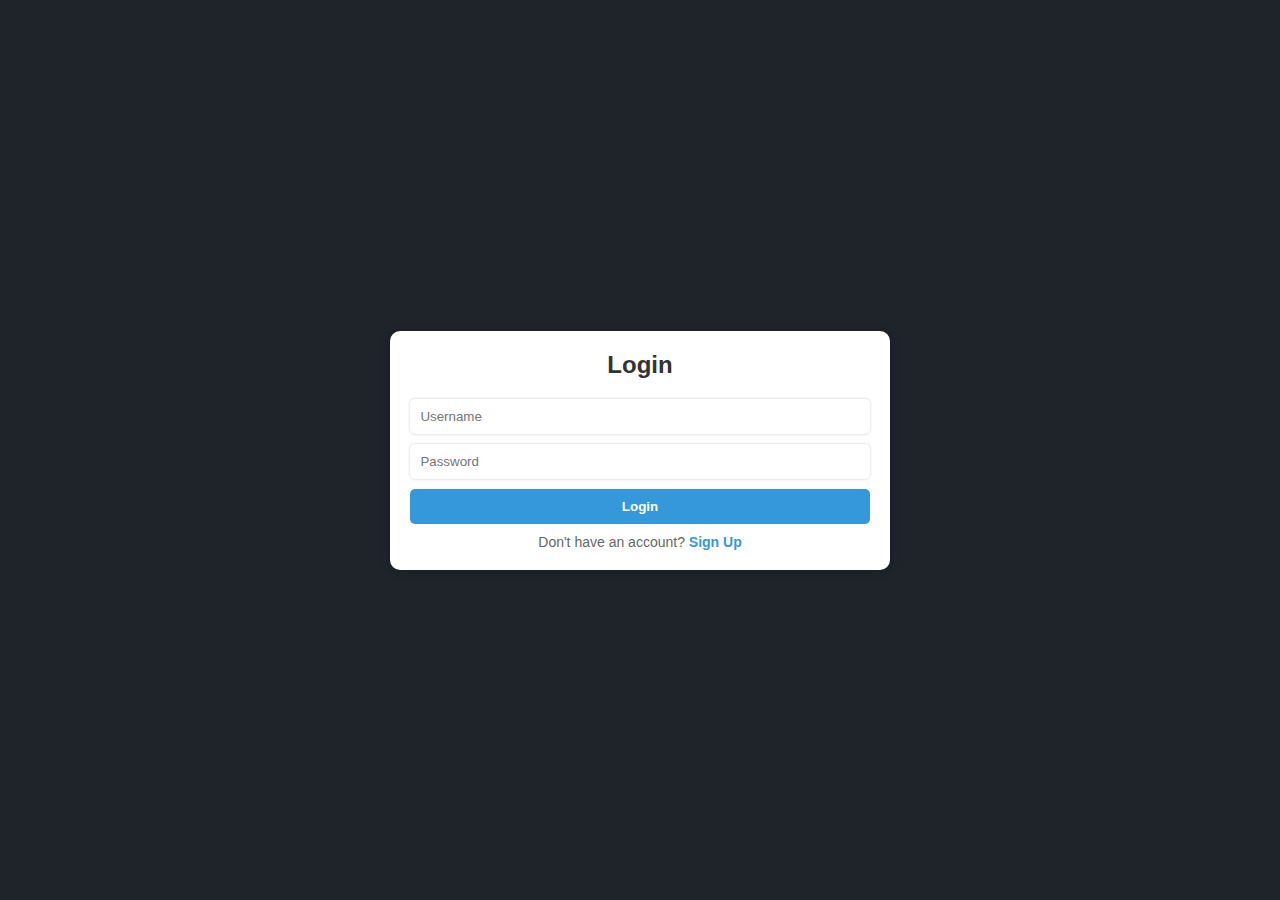
<file: login.html>
<!DOCTYPE html>
<html lang="en">
<head>
    <meta charset="UTF-8">
    <meta name="viewport" content="width=device-width, initial-scale=1.0">
    <title>Login - Video Surveillance</title>
    <link rel="stylesheet" href="login.css">
</head>
<body>
    <div class="login-container">
        <div class="login-box">
            <h2>Login</h2>
            <form>
                <input type="text" placeholder="Username" required>
                <input type="password" placeholder="Password" required>
                <button type="submit">Login</button>
            </form>
            <p>Don't have an account? <a href="signup.html">Sign Up</a></p>
        </div>
    </div>
</body>
</html>
</file>
<file: login.css>
*{
    margin: 0;
    padding: 0;
    box-sizing: border-box;
}

body{
    background: #1e242a;
    font-family: 'Poppins', sans-serif;
}

.login-container {
    display: flex;
    justify-content: center;
    align-items: center;
    min-height: 100vh;
}

.login-box {
    background-color: #fff;
    border-radius: 10px;
    box-shadow: 0 0 10px rgba(0, 0, 0, 0.2);
    padding: 20px;
    text-align: center;
}

.login-box h2 {
    margin-bottom: 20px;
    color: #333;
}

.login-box form input {
    width: 100%;
    padding: 10px;
    margin-bottom: 10px;
    border: none;
    border-radius: 5px;
    box-shadow: 0 0 3px rgba(0, 0, 0, 0.2);
}

.login-box form button {
    width: 100%;
    padding: 10px;
    background-color: #3498db;
    border: none;
    border-radius: 5px;
    color: #fff;
    font-weight: bold;
    cursor: pointer;
}

.login-box p {
    margin-top: 10px;
    font-size: 14px;
    color: #666;
}

.login-box a {
    color: #3498db;
    text-decoration: none;
    font-weight: bold;
}

.login-box a:hover {
    text-decoration: underline;
}
</file>
